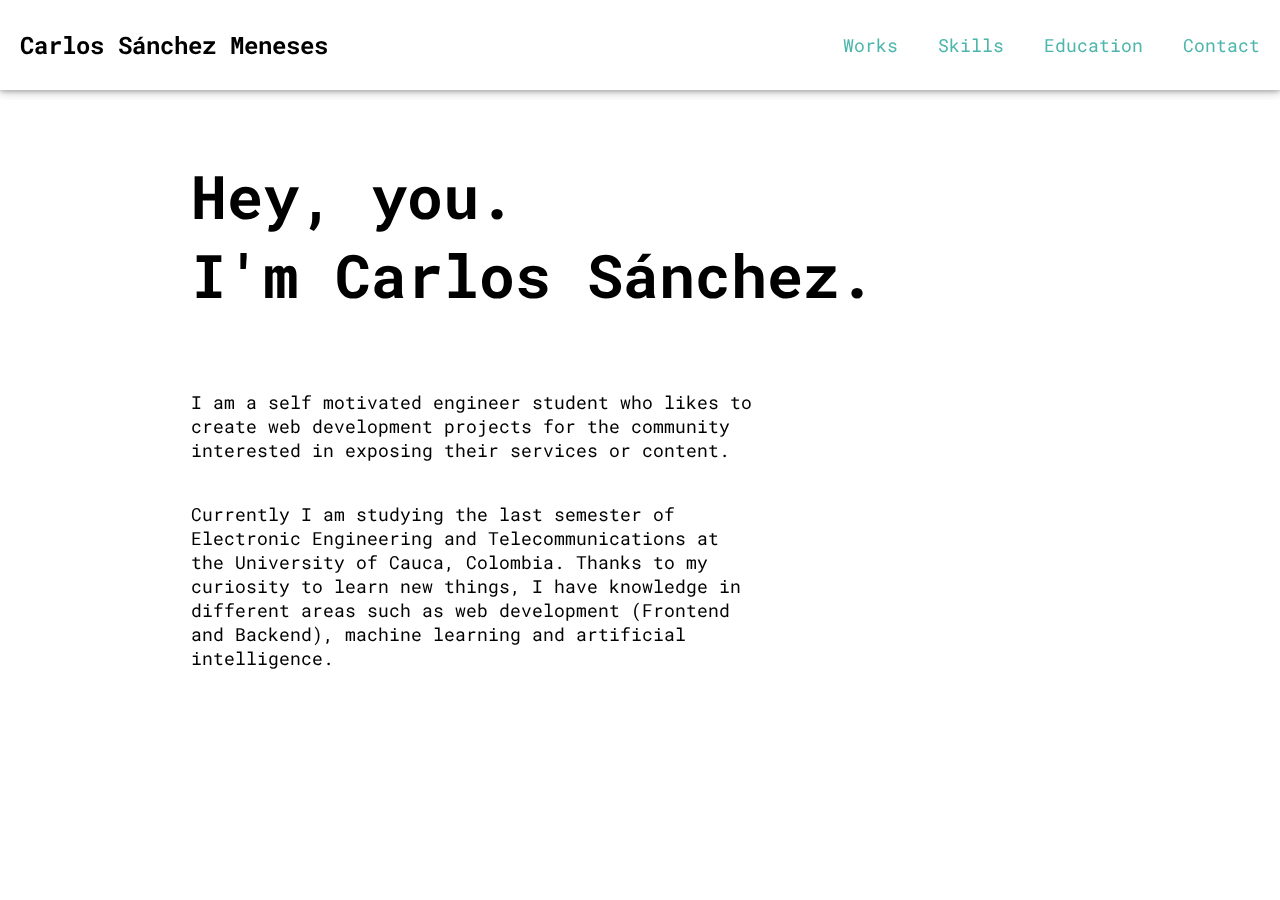
<file: index.html>
<html lang="en">

<head>
    <meta charset="UTF-8">
    <meta http-equiv="X-UA-Compatible" content="IE=edge">
    <meta name="viewport" content="width=device-width, initial-scale=1.0">
    <link rel="stylesheet" href="css/styles.css">
    <title>Carlos Sánchez</title>
</head>

<body>
    <header>
        <nav>
            <h3>
                <a href="#slide1"> Carlos Sánchez Meneses </a>
            </h3>

            <ul class="menu">

                <li>
                    <a href="#slide2">Works</a>
                </li>
                <li>
                    <a href="#slide3">Skills</a>
                </li>
                <li>
                    <a href="#slide4">Education</a>
                </li>
                <li>
                    <a href="#slide5">Contact</a>
                </li>
            </ul>

        </nav>
    </header>

    <main>
        <div class="container">

            <div class="slider">

                <article id="slide1">
                    <div class="page-index">
                        <div class="content-title">

                            <h1>
                                <p> Hey, you.</p>
                                <p>I'm Carlos Sánchez.</p>
                            </h1>
                        </div>
                        <div class="content-slide">
                            <p>

                                I am a self motivated engineer student who likes to create web development projects for
                                the community
                                interested in exposing their services or content.
                            </p>
                            <p>
                                Currently I am studying the last semester of Electronic Engineering and
                                Telecommunications at
                                the University
                                of Cauca, Colombia. Thanks to my curiosity to learn new things, I have knowledge in
                                different
                                areas such as
                                web development (Frontend and Backend), machine learning and artificial intelligence.
                            </p>
                        </div>
                    </div>
                </article>

                <article id="slide2">
                    <div class="works-container">
                        <div class="card">
                            <div class="img-card">
                                <img src="assets/images/img-webshop.png" alt="imagen de web shop">
                            </div>
                            <div class="card-content">
                                <span class="title-card"> Web Store</span>
                                <p>This is a template of a web page to sell clothing products ...</p>
                                <p><a href="webshop.html">More</a></p>
                            </div>

                        </div>

                        <div class="card">
                            <div class="img-card">
                                <img src="assets/images/img-blog.png" alt="imagen de blog creado con css">
                            </div>
                            <div class="card-content">
                                <span class="title-card"> Personal Blog</span>
                                <p>This is a template created with pure css, this has a personal tech blog style ...</p>
                                <p><a href="blogCss.html">More</a></p>
                            </div>

                        </div>

                        <div class="card">
                            <div class="img-card">
                                <img src="assets/images/img-blogMaterial.png" alt="imagen de blog creado con Materialize">
                            </div>
                            <div class="card-content">
                                <span class="title-card"> Personal Blog with Materialize</span>
                                <p>This is a template create with Materialize, this has a news blog style ...</p>
                                <p><a href="blogMaterialize.html">More</a></p>
                            </div>

                        </div>
                    </div>
                </article>

                <article id="slide3">
                    <div class="page-skills">
                        <div class="content-skill">
                            <div class="img-svg">
                                <svg id="Layer_5" enable-background="new 0 0 64 64" height="512" viewBox="0 0 64 64"
                                    width="512" xmlns="http://www.w3.org/2000/svg">
                                    <path
                                        d="m63 32.243c0-2.891-2.352-5.243-5.242-5.243-.993 0-1.936.286-2.758.798v-23.798c0-1.654-1.346-3-3-3h-44c-1.654 0-3 1.346-3 3v9h-1c-1.654 0-3 1.346-3 3v16c0 1.654 1.346 3 3 3h1v25c0 1.654 1.346 3 3 3h44c1.654 0 3-1.346 3-3v-17.586l6.465-6.465c.99-.99 1.535-2.306 1.535-3.706zm-55-29.243h44c.552 0 1 .449 1 1v5h-46v-5c0-.551.448-1 1-1zm-5 29v-16c0-.551.448-1 1-1h22c.552 0 1 .449 1 1v16c0 .551-.448 1-1 1h-22c-.552 0-1-.449-1-1zm50 28c0 .552-.448 1-1 1h-44c-.552 0-1-.448-1-1v-25h19c1.654 0 3-1.346 3-3v-16c0-1.654-1.346-3-3-3h-19v-2h46v18.586l-2 2v-6.586h-18v10h14.586l-15.528 15.528-1.236 8.65 8.65-1.236 13.528-13.528zm-19.293-6.879 3.172 3.172-3.7.528zm5.293 2.465-1.586-1.586 16.586-16.586 1.586 1.586zm-3-3-1.586-1.586 16.586-16.586 1.586 1.586zm13-19.586h-14v-6h14zm11.051 1.535-3.051 3.051-4.586-4.586 3.051-3.05h.001c.611-.613 1.425-.95 2.292-.95 1.788 0 3.242 1.455 3.242 3.243 0 .854-.346 1.689-.949 2.292z" />
                                    <path d="m12 5h2v2h-2z" />
                                    <path d="m8 5h2v2h-2z" />
                                    <path d="m16 5h2v2h-2z" />
                                    <path d="m8.675 23h12.649v1.999h-12.649z"
                                        transform="matrix(.317 -.949 .949 .317 -12.514 30.632)" />
                                    <path
                                        d="m19.293 20.707 3.293 3.293-3.293 3.293 1.414 1.414 4.707-4.707-4.707-4.707z" />
                                    <path
                                        d="m9.293 19.293-4.707 4.707 4.707 4.707 1.414-1.414-3.293-3.293 3.293-3.293z" />
                                    <path d="m51 13h-18v10h18zm-2 8h-14v-6h14z" />
                                    <path d="m9 57h16v2h-16z" />
                                    <path d="m9 53h20v2h-20z" />
                                    <path d="m11 51h2v-2h2v-2h-2v-10h-2v10h-2v2h2z" />
                                    <path d="m19 51h2v-10h2v-2h-2v-2h-2v2h-2v2h2z" />
                                    <path d="m31 45v-2h-2v-6h-2v6h-2v2h2v6h2v-6z" />
                                    <path d="m27 57h2v2h-2z" />
                                    <path d="m49 49h2v2h-2z" />
                                    <path d="m49 57h2v2h-2z" />
                                    <path d="m49 53h2v2h-2z" />
                                </svg>
                            </div>
                            <div class="text-skill">
                                <h3>Frontend Development</h3>
                                <h4>Languages</h4>
                                <p>HTML</p>
                                <p>CSS</p>
                                <p>Sass</p>
                                <p>JavaScript</p>
                                <h4>Frameworks</h4>
                                <p>Materialize</p>
                                <p>Bootstrap 4</p>
                                <p>Angular</p>
                                <p>Laravel</p>
                                <p>Django</p>

                            </div>

                        </div>
                        <div class="content-skill">
                            <div class="img-svg">
                                <svg id="Layer_1" enable-background="new 0 0 512 512" height="512" viewBox="0 0 512 512"
                                    width="512" xmlns="http://www.w3.org/2000/svg">
                                    <g>
                                        <g>
                                            <path
                                                d="m474.5 47h-26.261c-4.143 0-7.5 3.357-7.5 7.5s3.357 7.5 7.5 7.5h26.261c12.406 0 22.5 10.094 22.5 22.5v34.5h-482v-34.5c0-12.406 10.093-22.5 22.5-22.5h378c4.143 0 7.5-3.357 7.5-7.5s-3.357-7.5-7.5-7.5h-378c-20.678 0-37.5 16.822-37.5 37.5v106.62c0 4.143 3.358 7.5 7.5 7.5s7.5-3.357 7.5-7.5v-57.12h482v244.5c0 9.777-6.271 18.114-15 21.21v-15.846c0-4.143-3.357-7.5-7.5-7.5s-7.5 3.357-7.5 7.5v17.136h-171v-203.5c0-3.584 2.916-6.5 6.5-6.5h158c3.584 0 6.5 2.916 6.5 6.5v153.992c0 4.143 3.357 7.5 7.5 7.5s7.5-3.357 7.5-7.5v-153.992c0-11.855-9.645-21.5-21.5-21.5h-158c-11.855 0-21.5 9.645-21.5 21.5v203.5h-243.5c-12.407 0-22.5-10.094-22.5-22.5v-154.636c0-4.143-3.358-7.5-7.5-7.5s-7.5 3.357-7.5 7.5v154.636c0 20.678 16.822 37.5 37.5 37.5h243.5v27.5c0 11.855 9.645 21.5 21.5 21.5h158c11.855 0 21.5-9.645 21.5-21.5v-28.255c17.096-3.484 30-18.635 30-36.745v-294c0-20.678-16.822-37.5-37.5-37.5zm-7.5 396.5c0 3.584-2.916 6.5-6.5 6.5h-158c-3.584 0-6.5-2.916-6.5-6.5v-27.5h171z" />
                                            <path
                                                d="m33.006 90.871c0 12.406 10.093 22.5 22.5 22.5s22.5-10.094 22.5-22.5-10.093-22.5-22.5-22.5-22.5 10.094-22.5 22.5zm30 0c0 4.136-3.364 7.5-7.5 7.5s-7.5-3.364-7.5-7.5 3.364-7.5 7.5-7.5 7.5 3.364 7.5 7.5z" />
                                            <path
                                                d="m91.166 90.871c0 12.406 10.093 22.5 22.5 22.5s22.5-10.094 22.5-22.5-10.093-22.5-22.5-22.5-22.5 10.094-22.5 22.5zm30 0c0 4.136-3.364 7.5-7.5 7.5s-7.5-3.364-7.5-7.5 3.364-7.5 7.5-7.5 7.5 3.364 7.5 7.5z" />
                                            <path
                                                d="m149.325 90.871c0 12.406 10.093 22.5 22.5 22.5s22.5-10.094 22.5-22.5-10.093-22.5-22.5-22.5-22.5 10.094-22.5 22.5zm30 0c0 4.136-3.364 7.5-7.5 7.5s-7.5-3.364-7.5-7.5 3.364-7.5 7.5-7.5 7.5 3.364 7.5 7.5z" />
                                            <path
                                                d="m399.5 199h-36c-4.143 0-7.5 3.357-7.5 7.5s3.357 7.5 7.5 7.5h36c4.143 0 7.5-3.357 7.5-7.5s-3.357-7.5-7.5-7.5z" />
                                            <path
                                                d="m351.783 276.038c-2.93-2.928-7.678-2.928-10.607 0l-28.473 28.473c-2.929 2.93-2.929 7.678 0 10.606l28.096 28.097c1.465 1.465 3.384 2.197 5.304 2.197 1.919 0 3.839-.732 5.303-2.196 2.93-2.929 2.93-7.678.001-10.606l-22.793-22.794 23.17-23.169c2.928-2.93 2.928-7.678-.001-10.608z" />
                                            <path
                                                d="m411.595 343.215c1.464 1.464 3.384 2.196 5.303 2.196s3.839-.732 5.304-2.197l28.096-28.097c2.929-2.929 2.929-7.677 0-10.606l-28.473-28.473c-2.93-2.928-7.678-2.928-10.607 0-2.929 2.93-2.929 7.678 0 10.607l23.17 23.169-22.793 22.794c-2.93 2.929-2.93 7.678 0 10.607z" />
                                            <path
                                                d="m401.01 258.267c-3.872-1.471-8.202.477-9.673 4.351l-33.668 88.696c-1.47 3.872.478 8.203 4.351 9.673.876.333 1.775.49 2.66.49 3.025 0 5.875-1.844 7.013-4.841l33.668-88.696c1.469-3.873-.478-8.204-4.351-9.673z" />
                                            <path
                                                d="m102.742 209.439c4.142 0 7.5-3.357 7.5-7.5v-40.015c0-4.143-3.358-7.5-7.5-7.5h-8.553c-4.142 0-7.5 3.357-7.5 7.5s3.358 7.5 7.5 7.5h1.053v32.515c0 4.143 3.358 7.5 7.5 7.5z" />
                                            <path
                                                d="m58.59 291.444c4.142 0 7.5-3.357 7.5-7.5v-40.014c0-4.143-3.358-7.5-7.5-7.5h-8.553c-4.142 0-7.5 3.357-7.5 7.5s3.358 7.5 7.5 7.5h1.053v32.515c0 4.142 3.358 7.499 7.5 7.499z" />
                                            <path
                                                d="m73.385 191.185v-18.506c0-10.516-8.555-19.07-19.071-19.07s-19.071 8.555-19.071 19.07v18.506c0 10.516 8.555 19.071 19.071 19.071s19.071-8.556 19.071-19.071zm-15 0c0 2.245-1.826 4.071-4.071 4.071s-4.071-1.826-4.071-4.071v-18.506c0-2.244 1.826-4.07 4.071-4.07s4.071 1.826 4.071 4.07z" />
                                            <path
                                                d="m83.671 273.189c0 10.516 8.555 19.071 19.071 19.071s19.071-8.556 19.071-19.071v-18.505c0-10.516-8.555-19.071-19.071-19.071s-19.071 8.556-19.071 19.071zm15-18.504c0-2.245 1.826-4.071 4.071-4.071s4.071 1.826 4.071 4.071v18.505c0 2.245-1.826 4.071-4.071 4.071s-4.071-1.826-4.071-4.071z" />
                                            <path
                                                d="m150.872 291.444c4.142 0 7.5-3.357 7.5-7.5v-40.014c0-4.143-3.358-7.5-7.5-7.5h-8.553c-4.142 0-7.5 3.357-7.5 7.5s3.358 7.5 7.5 7.5h1.053v32.515c0 4.142 3.358 7.499 7.5 7.499z" />
                                            <path
                                                d="m243.154 291.444c4.142 0 7.5-3.357 7.5-7.5v-40.014c0-4.143-3.358-7.5-7.5-7.5h-8.553c-4.142 0-7.5 3.357-7.5 7.5s3.358 7.5 7.5 7.5h1.053v32.515c0 4.142 3.358 7.499 7.5 7.499z" />
                                            <path
                                                d="m175.953 273.189c0 10.516 8.555 19.071 19.071 19.071s19.071-8.556 19.071-19.071v-18.505c0-10.516-8.555-19.071-19.071-19.071s-19.071 8.556-19.071 19.071zm15-18.504c0-2.245 1.826-4.071 4.071-4.071s4.071 1.826 4.071 4.071v18.505c0 2.245-1.826 4.071-4.071 4.071s-4.071-1.826-4.071-4.071z" />
                                            <path
                                                d="m195.024 209.439c4.142 0 7.5-3.357 7.5-7.5v-40.015c0-4.143-3.358-7.5-7.5-7.5h-8.553c-4.142 0-7.5 3.357-7.5 7.5s3.358 7.5 7.5 7.5h1.053v32.515c0 4.143 3.358 7.5 7.5 7.5z" />
                                            <path
                                                d="m165.667 191.185v-18.506c0-10.516-8.555-19.07-19.071-19.07s-19.071 8.555-19.071 19.07v18.506c0 10.516 8.555 19.071 19.071 19.071s19.071-8.556 19.071-19.071zm-15 0c0 2.245-1.826 4.071-4.071 4.071s-4.071-1.826-4.071-4.071v-18.506c0-2.244 1.826-4.07 4.071-4.07s4.071 1.826 4.071 4.07z" />
                                            <path
                                                d="m257.948 191.185v-18.506c0-10.516-8.555-19.07-19.071-19.07s-19.071 8.555-19.071 19.07v18.506c0 10.516 8.555 19.071 19.071 19.071s19.071-8.556 19.071-19.071zm-14.999 0c0 2.245-1.826 4.071-4.071 4.071s-4.071-1.826-4.071-4.071v-18.506c0-2.244 1.826-4.07 4.071-4.07s4.071 1.826 4.071 4.07z" />
                                            <path
                                                d="m102.742 373.856c4.142 0 7.5-3.357 7.5-7.5v-40.015c0-4.143-3.358-7.5-7.5-7.5h-8.553c-4.142 0-7.5 3.357-7.5 7.5s3.358 7.5 7.5 7.5h1.053v32.515c0 4.143 3.358 7.5 7.5 7.5z" />
                                            <path
                                                d="m35.242 355.602c0 10.516 8.555 19.071 19.071 19.071s19.071-8.556 19.071-19.071v-18.505c0-10.516-8.555-19.071-19.071-19.071s-19.071 8.556-19.071 19.071zm15-18.505c0-2.245 1.826-4.071 4.071-4.071s4.071 1.826 4.071 4.071v18.505c0 2.245-1.826 4.071-4.071 4.071s-4.071-1.826-4.071-4.071z" />
                                            <path
                                                d="m195.024 373.856c4.142 0 7.5-3.357 7.5-7.5v-40.015c0-4.143-3.358-7.5-7.5-7.5h-8.553c-4.142 0-7.5 3.357-7.5 7.5s3.358 7.5 7.5 7.5h1.053v32.515c0 4.143 3.358 7.5 7.5 7.5z" />
                                            <path
                                                d="m127.524 355.602c0 10.516 8.555 19.071 19.071 19.071s19.071-8.556 19.071-19.071v-18.505c0-10.516-8.555-19.071-19.071-19.071s-19.071 8.556-19.071 19.071zm15-18.505c0-2.245 1.826-4.071 4.071-4.071s4.071 1.826 4.071 4.071v18.505c0 2.245-1.826 4.071-4.071 4.071s-4.071-1.826-4.071-4.071z" />
                                            <path
                                                d="m219.806 355.602c0 10.516 8.555 19.071 19.071 19.071s19.071-8.556 19.071-19.071v-18.505c0-10.516-8.555-19.071-19.071-19.071s-19.071 8.556-19.071 19.071zm15-18.505c0-2.245 1.826-4.071 4.071-4.071s4.071 1.826 4.071 4.071v18.505c0 2.245-1.826 4.071-4.071 4.071s-4.071-1.826-4.071-4.071z" />
                                        </g>
                                    </g>
                                </svg>
                            </div>
                            <div class="text-skill">

                                <h3>Backend Development</h3>
                                <h4>Languages</h4>
                                <p>Python</p>
                                <p>PHP</p>
                                <p>JavaScript</p>
                                <h4>Frameworks</h4>
                                <p>Laravel</p>
                                <p>Django</p>
                                <p></p>
                                <h4>Databases</h4>
                                <p>MySQL</p>
                                <p>PostgreSQL</p>
                                <p>SQLite 3</p>

                            </div>
                        </div>
                        <div class="content-skill">
                            <div class="img-svg">
                                <svg id="Expand" enable-background="new 0 0 96 96" height="512" viewBox="0 0 96 96"
                                    width="512" xmlns="http://www.w3.org/2000/svg">
                                    <circle cx="49" cy="83" r="1" />
                                    <circle cx="45" cy="83" r="1" />
                                    <circle cx="41" cy="83" r="1" />
                                    <path
                                        d="m71.778 48.707c.391-.391.391-1.023 0-1.414s-1.023-.391-1.414 0c-3.51 3.51-9.219 3.51-12.729 0-.391-.391-1.023-.391-1.414 0s-.391 1.023 0 1.414c2.145 2.145 4.961 3.217 7.778 3.217s5.635-1.072 7.779-3.217z" />
                                    <path
                                        d="m94.732 34.71c-.363-1.198-.659-2.256-.904-3.234-4.355-17.351-19.908-29.472-37.82-29.476-.266 0-.527.113-.715.301s-.293.441-.293.707v11.887c-.598-.155-1.101-.455-1.456-.72-1.341-.996-2.994-1.377-4.659-1.072-2.359.433-4.27 2.29-4.753 4.623-.375 1.808.067 3.652 1.213 5.06s2.842 2.214 4.655 2.214c1.3 0 2.538-.415 3.582-1.202.447-.339.928-.573 1.418-.697v11.899c0 .553.447 1 1 1h37.775c.316 0 .614-.15.803-.404.19-.254.246-.583.154-.886zm-37.732-.71v-12c0-.553-.447-1-1-1h-.197c-1.202 0-2.387.416-3.427 1.201-.692.523-1.514.799-2.376.799-1.209 0-2.34-.538-3.104-1.478-.775-.952-1.061-2.156-.805-3.391.319-1.545 1.588-2.775 3.155-3.062 1.11-.202 2.214.049 3.104.711 1.074.798 2.269 1.22 3.456 1.22h.194c.553 0 1-.447 1-1v-11.986c16.573.441 30.837 11.81 34.889 27.948.161.643.343 1.316.549 2.038z" />
                                    <path
                                        d="m88.021 55.909c-3.551-4.972-6.339-10.758-8.288-17.199-.129-.422-.517-.71-.958-.71h-26.775c-.553 0-1 .447-1 1s.447 1 1 1h26.037c2.001 6.365 4.81 12.106 8.356 17.071l1.229 1.72c.465.65.504 1.498.103 2.21-.347.616-1.058.999-1.855.999h-6.87c-.553 0-1 .447-1 1v7h-7c-1.654 0-3-1.346-3-3v-1c0-.553-.447-1-1-1s-1 .447-1 1v1c0 2.757 2.243 5 5 5h7v7c0 1.654-1.346 3-3 3h-22c-.553 0-1 .447-1 1s.447 1 1 1h3v8h-34.002c-.096-8.163-3.256-16.222-8.923-22.732-6.157-7.078-9.373-16.155-9.054-25.559.66-19.346 16.702-35.151 35.979-35.688v10.878c-.49-.124-.971-.359-1.419-.698-1.043-.786-2.281-1.201-3.581-1.201-1.813 0-3.51.808-4.655 2.215s-1.588 3.252-1.213 5.06c.483 2.333 2.394 4.19 4.753 4.623 1.662.304 3.317-.075 4.659-1.072.355-.265.858-.564 1.456-.72v11.894c0 .553.447 1 1 1h3c.553 0 1-.447 1-1s-.447-1-1-1h-2v-12c0-.553-.447-1-1-1h-.193c-1.188 0-2.382.422-3.456 1.22-.891.663-1.993.916-3.104.711-1.567-.287-2.836-1.518-3.155-3.062-.256-1.234.029-2.438.805-3.391.763-.94 1.894-1.478 3.103-1.478.862 0 1.684.276 2.375.798 1.041.786 2.226 1.202 3.428 1.202h.197c.553 0 1-.447 1-1v-12.992c0-.266-.105-.52-.293-.707s-.442-.293-.707-.293c-20.786.006-38.271 16.888-38.977 37.633-.336 9.912 3.052 19.479 9.544 26.939 5.438 6.249 8.433 13.992 8.433 21.803v.617c0 .553.447 1 1 1h36c.553 0 1-.447 1-1v-9h17c2.757 0 5-2.243 5-5v-15h5.87c1.518 0 2.896-.772 3.597-2.017.787-1.397.703-3.065-.218-4.354z" />
                                    <path
                                        d="m45.164 52.131-2.522-.624c-.188-.825-.45-1.632-.785-2.412l1.667-1.981c.274-.325.312-.788.096-1.153-.548-.923-1.182-1.794-1.886-2.591-.281-.319-.733-.422-1.125-.265l-2.396.973c-.643-.564-1.33-1.065-2.053-1.498l.187-2.584c.031-.424-.21-.821-.6-.99-.962-.416-1.984-.746-3.041-.981-.418-.089-.843.088-1.067.448l-1.369 2.203c-.904-.091-1.63-.093-2.538 0l-1.371-2.203c-.224-.361-.648-.537-1.066-.448-1.06.236-2.083.566-3.04.982-.39.169-.631.565-.6.989l.186 2.584c-.723.433-1.409.934-2.053 1.498l-2.396-.973c-.391-.157-.845-.055-1.125.265-.704.797-1.338 1.668-1.886 2.591-.217.365-.179.828.096 1.153l1.667 1.981c-.335.78-.598 1.587-.785 2.412l-2.522.624c-.412.103-.716.454-.755.877-.056.573-.082 1.096-.082 1.599 0 .502.026 1.025.081 1.599.039.423.343.774.755.877l2.522.624c.188.825.45 1.632.785 2.412l-1.667 1.981c-.274.325-.312.788-.096 1.153.548.923 1.182 1.794 1.886 2.591.28.319.734.421 1.125.265l2.396-.973c.643.564 1.33 1.065 2.053 1.498l-.187 2.584c-.031.424.21.82.6.989.956.415 1.979.745 3.041.982.419.09.843-.087 1.067-.448l1.369-2.203c.912.094 1.628.094 2.538 0l1.371 2.203c.185.298.508.472.849.472.072 0 .145-.008.218-.023 1.06-.236 2.083-.566 3.04-.982.39-.169.631-.565.6-.989l-.186-2.584c.723-.433 1.409-.934 2.053-1.498l2.396.973c.392.156.844.055 1.125-.265.704-.795 1.338-1.667 1.886-2.591.217-.365.179-.828-.096-1.153l-1.667-1.981c.335-.78.599-1.587.785-2.412l2.522-.624c.412-.103.716-.454.755-.877.055-.574.081-1.098.081-1.6 0-.503-.026-1.026-.081-1.6-.039-.422-.343-.774-.755-.876zm-1.184 3.184-2.434.603c-.384.095-.676.407-.744.796-.191 1.081-.534 2.133-1.019 3.127-.173.354-.12.779.135 1.081l1.606 1.91c-.262.397-.541.782-.837 1.151l-2.31-.938c-.364-.147-.784-.068-1.069.206-.808.776-1.703 1.43-2.664 1.943-.348.187-.554.56-.525.954l.179 2.488c-.436.164-.885.309-1.345.433l-1.324-2.127c-.184-.296-.506-.472-.849-.472-.045 0-.091.003-.136.009-1.268.177-2.024.177-3.292 0-.398-.051-.777.128-.985.463l-1.322 2.127c-.46-.124-.91-.269-1.346-.433l.18-2.488c.028-.395-.178-.768-.525-.954-.961-.514-1.856-1.167-2.664-1.943-.286-.274-.707-.354-1.069-.206l-2.309.938c-.296-.369-.576-.754-.838-1.151l1.606-1.909c.255-.302.308-.727.135-1.081-.484-.993-.826-2.045-1.019-3.127-.068-.389-.36-.701-.744-.796l-2.434-.603c-.011-.246-.018-.48-.018-.709s.007-.464.02-.709l2.434-.603c.384-.095.676-.407.744-.796.192-1.082.534-2.134 1.019-3.127.173-.354.12-.779-.135-1.081l-1.606-1.909c.262-.397.542-.782.838-1.151l2.309.938c.362.146.783.067 1.069-.206.808-.776 1.703-1.43 2.664-1.943.348-.187.554-.56.525-.954l-.179-2.488c.436-.164.885-.309 1.345-.433l1.324 2.127c.208.335.597.516.984.463 1.259-.173 2.036-.173 3.292 0 .396.049.776-.129.985-.463l1.322-2.127c.459.124.908.269 1.346.433l-.18 2.488c-.028.395.178.768.525.954.961.514 1.856 1.167 2.664 1.943.285.273.705.352 1.069.206l2.309-.938c.296.369.576.754.838 1.151l-1.606 1.909c-.255.302-.308.727-.135 1.081.484.993.826 2.045 1.019 3.127.068.389.36.701.744.796l2.434.603c.013.245.02.48.02.709s-.008.463-.021.708z" />
                                    <path
                                        d="m29 45.607c-4.963 0-9 4.037-9 9 0 2.745 1.229 5.306 3.374 7.025.433.346 1.062.275 1.406-.154.346-.432.276-1.061-.154-1.406-1.669-1.338-2.626-3.33-2.626-5.465 0-1.343.387-2.594 1.045-3.66l4.955 4.129v7.531c0 .553.447 1 1 1 4.963 0 9-4.037 9-9s-4.037-9-9-9zm4.673 3.804-4.673 3.895-4.673-3.895c1.241-1.117 2.876-1.803 4.673-1.803s3.432.686 4.673 1.803zm-3.673 12.125v-6.46l4.955-4.129c.658 1.067 1.045 2.318 1.045 3.66 0 3.521-2.612 6.443-6 6.929z" />
                                    <path d="m15 38c0 .553.447 1 1 1s1-.447 1-1v-8c0-.553-.447-1-1-1s-1 .447-1 1z" />
                                    <path d="m20 36c0 .553.447 1 1 1s1-.447 1-1v-8c0-.553-.447-1-1-1s-1 .447-1 1z" />
                                    <path d="m25 34c0 .553.447 1 1 1s1-.447 1-1v-8c0-.553-.447-1-1-1s-1 .447-1 1z" />
                                    <path
                                        d="m48 61c0 .553.447 1 1 1h8c.553 0 1-.447 1-1s-.447-1-1-1h-8c-.553 0-1 .447-1 1z" />
                                    <path
                                        d="m45 66c0 .553.447 1 1 1h8c.553 0 1-.447 1-1s-.447-1-1-1h-8c-.553 0-1 .447-1 1z" />
                                    <path
                                        d="m52 71c0-.553-.447-1-1-1h-8c-.553 0-1 .447-1 1s.447 1 1 1h8c.553 0 1-.447 1-1z" />
                                    <circle cx="26" cy="22" r="1" />
                                    <circle cx="21" cy="24" r="1" />
                                    <circle cx="16" cy="26" r="1" />
                                    <circle cx="61" cy="61" r="1" />
                                    <circle cx="58" cy="66" r="1" />
                                    <circle cx="55" cy="71" r="1" />
                                    <path
                                        d="m68 10c-4.411 0-8 3.589-8 8 0 2.851 1.551 5.5 4 6.92v2.08c0 .553.447 1 1 1h6c.553 0 1-.447 1-1v-2.08c2.449-1.42 4-4.069 4-6.92 0-4.411-3.589-8-8-8zm2.57 13.414c-.348.166-.57.518-.57.903v1.683h-4v-1.683c0-.386-.222-.737-.57-.903-2.084-.99-3.43-3.116-3.43-5.414 0-3.309 2.691-6 6-6s6 2.691 6 6c0 2.298-1.346 4.424-3.43 5.414z" />
                                    <path
                                        d="m71 30h-6c-.553 0-1 .447-1 1s.447 1 1 1h6c.553 0 1-.447 1-1s-.447-1-1-1z" />
                                    <path
                                        d="m69.293 15.293-1.293 1.293-1.293-1.293c-.391-.391-1.023-.391-1.414 0s-.391 1.023 0 1.414l1.707 1.707v3.586c0 .553.447 1 1 1s1-.447 1-1v-3.586l1.707-1.707c.391-.391.391-1.023 0-1.414s-1.023-.391-1.414 0z" />
                                    <circle cx="48" cy="39" r="1" />
                                </svg>
                            </div>
                            <div class="text-skill">
                                <h3>Machine Learning and Others</h3>
                                <h4>Languages</h4>
                                <p>Python</p>
                                <p>MATLAB</p>
                                <p>GNU Octave</p>
                            </div>

                </article>

                <article id="slide4">
                    <div id="education" class="page-education">

                        <div class="container-education">
                            <div class="container-img">
                                <div class="img-box">
                                   <img src="assets/images/library.png" alt="">
                                </div>
                            </div>

                            <div class="text-box text-left">
                                <h3>Academy</h3>
                                <p>University of Cauca, Colombia </p>
                                <p>Electronic Engineering and Telecommunications</p>
                                <p>2016 - Now</p>
                            </div>
                        </div>

                        <div class="container-education">

                            <div class="text-box">
                                <h3>Courses Online</h3>
                                <p> <strong>MIT</strong> - <a
                                        href="https://courses.edx.org/certificates/8df3ffb69f1b401489fb0613b26d2b9f">
                                        Machine Learning with Python - From Linear Models to Deep Learning</a>
                                </p>
                                <p> <strong>Harvard</strong> - <a
                                        href="https://courses.edx.org/certificates/b3cff4fa6a514ea5b6e609b526ad66eb">
                                        Web Development with Python and JavaScript</a>
                                </p>
                                <p> <strong>Harvard</strong> - <a href="">
                                        Introduction to Artificial Intelligence whit Python </a>
                                </p>
                                <p>
                                    <small>(Click on course name to see certificate)</small>
                                </p>
                            </div>
                            <div class="container-img">
                                <div class="img-box">
                                    <img src="assets/images/laptop.png" alt="">
                                </div>
                            </div>

                        </div>
                    </div>
                </article>

                <article id="slide5">

                    <div class="page-contact">

                        <div class="content-contact">
                            <h3>Do you want to say hello?</h3>
                            <p>You can write me to email - <a
                                    href="mailto:carlossde58@gmail.com">carlossde58@gmail.com</a> or
                                <a href="mailto:scarlos@unicauca.edu.co">scarlos@unicauca.edu.co</a>
                            </p>
                        </div>
                        <div class="content-contact">
                            <h6>Designed and developed by Carlos Sánchez</ph6 </div>

                        </div>

                    </div>

                </article>

                

            </div>

        </div>
    </main>
</body>

</html>
</file>
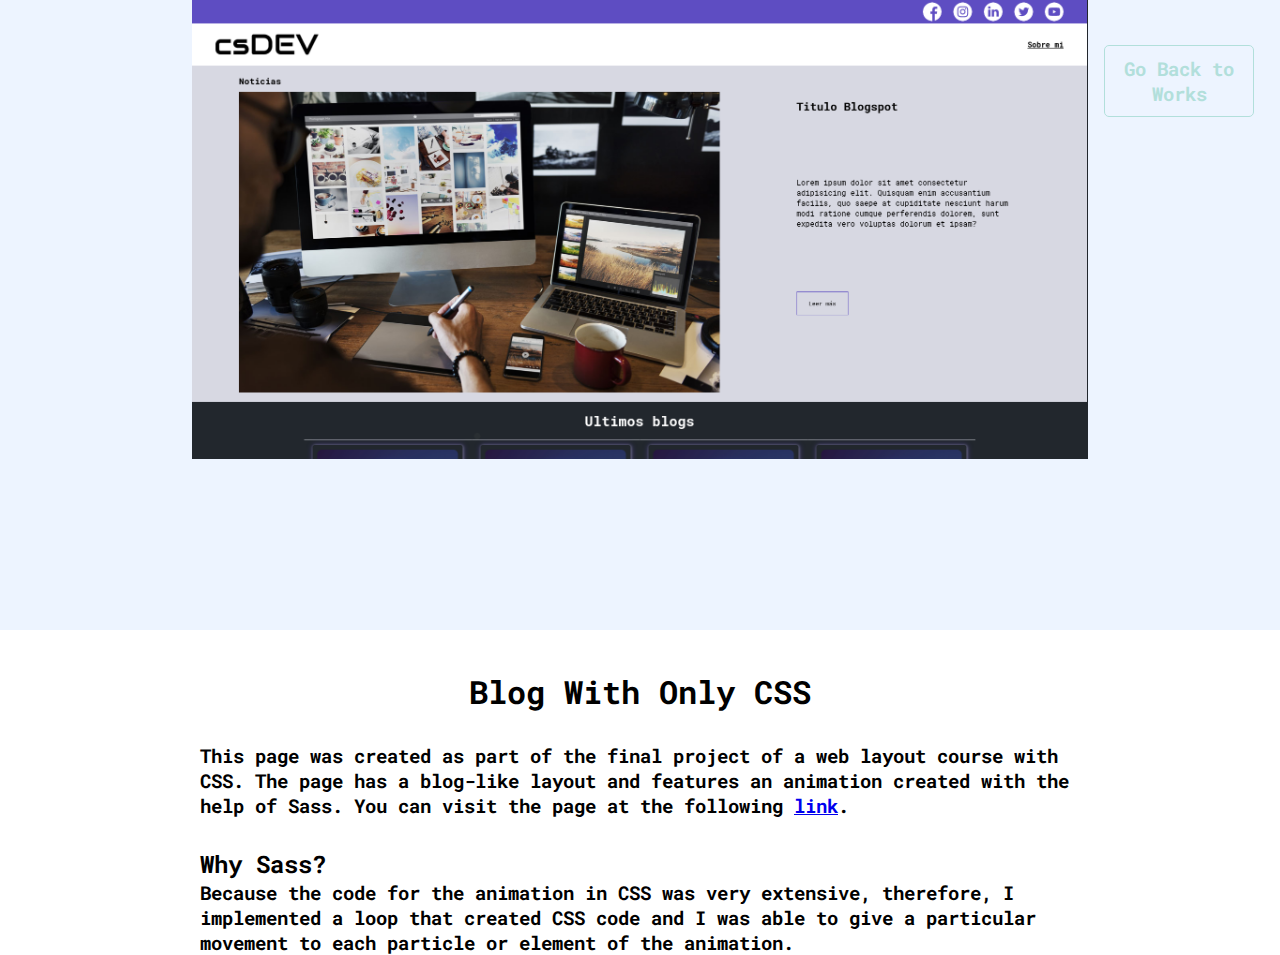
<file: blogCss.html>
<html lang="en">

<head>
    <meta charset="UTF-8">
    <meta http-equiv="X-UA-Compatible" content="IE=edge">
    <meta name="viewport" content="width=device-width, initial-scale=1.0">
    <link rel="stylesheet" href="css/styles.css">
    <title>Personal Blog CSS</title>
</head>

<body class="no-fixed">
    <header class="bg-blog">

        <div class="slider-show-project">
            <ul class="ul-blogcss">
                <li><img src="assets/images/slider-blogCss/img1.png" alt=""></li>
                <li><img src="assets/images/slider-blogCss/img2.png" alt=""></li>
                <li><img src="assets/images/slider-blogCss/img3.png" alt=""></li>
                <li><img src="assets/images/slider-blogCss/img4.png" alt=""></li>
                <li><img src="assets/images/slider-blogCss/img5.png" alt=""></li>
            </ul>
        </div>

    </header>
    <main>
        <div class="des-project">
            <section>
                <p>
                <h1>
                    Blog With Only CSS
                </h1>
                </p>
                <p>
                <h3>
                    This page was created as part of the final project of a web layout course with CSS. The page has a
                    blog-like layout and features an animation created with the help of Sass. You can visit the page at
                    the following <a href="https://scarlos723.github.io/blogCSS/index.html">link</a>.

                </h3>
                </p>
                <p><h2>Why Sass?</h2>
                    <h3>
                    Because the code for the animation in CSS was very extensive, therefore, I implemented a loop that
                    created CSS code and I was able to give a particular movement to each particle or element of the
                    animation.
                    </h3> 
                </p>
            </section>

        </div>
    </main>
    <a href="/portafolio/#slide2" class="bt-float">
        <h3> Go Back to Works</h3>
    </a>
</body>

</html>
</file>
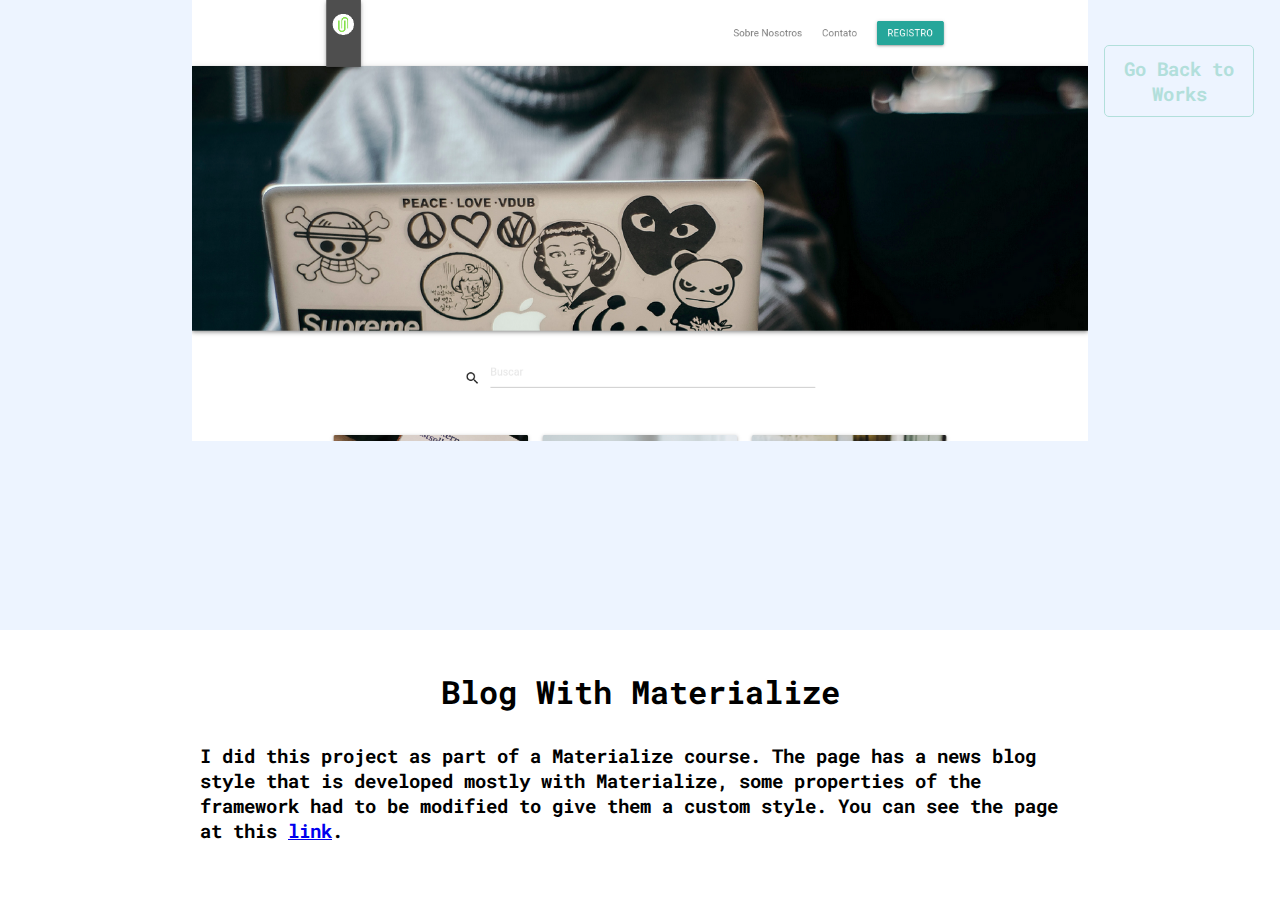
<file: blogMaterialize.html>
<html lang="en">

<head>
    <meta charset="UTF-8">
    <meta http-equiv="X-UA-Compatible" content="IE=edge">
    <meta name="viewport" content="width=device-width, initial-scale=1.0">
    <link rel="stylesheet" href="css/styles.css">
    <title> Blog Materialize</title>
</head>

<body class="no-fixed">
    <header class="bg-blog">

        <div class="slider-show-project">
            <ul class="ul-blogmaterial">
                <li><img src="assets/images/slider-blogMaterial/img1.png" alt=""></li>
                <li><img src="assets/images/slider-blogMaterial/img2.png" alt=""></li>
                <li><img src="assets/images/slider-blogMaterial/img3.png" alt=""></li>
                <li><img src="assets/images/slider-blogMaterial/img4.png" alt=""></li>
            </ul>
        </div>

    </header>
    <main>
        <div class="des-project">
            <section>
                <p>
                <h1>
                    Blog With Materialize
                </h1>
                </p>
                <p>
                <h3>
                    I did this project as part of a Materialize course. The page has a news blog style that is developed
                    mostly with Materialize, some properties of the framework had to be modified to give them a custom
                    style. You can see the page at this <a href="https://scarlos723.github.io/blogMaterialize/index.html">link</a>.

                </h3>
                </p>

            </section>

        </div>
    </main>
    <a href="/portafolio/#slide2" class="bt-float">
        <h3> Go Back to Works</h3>
    </a>
</body>

</html>
</file>
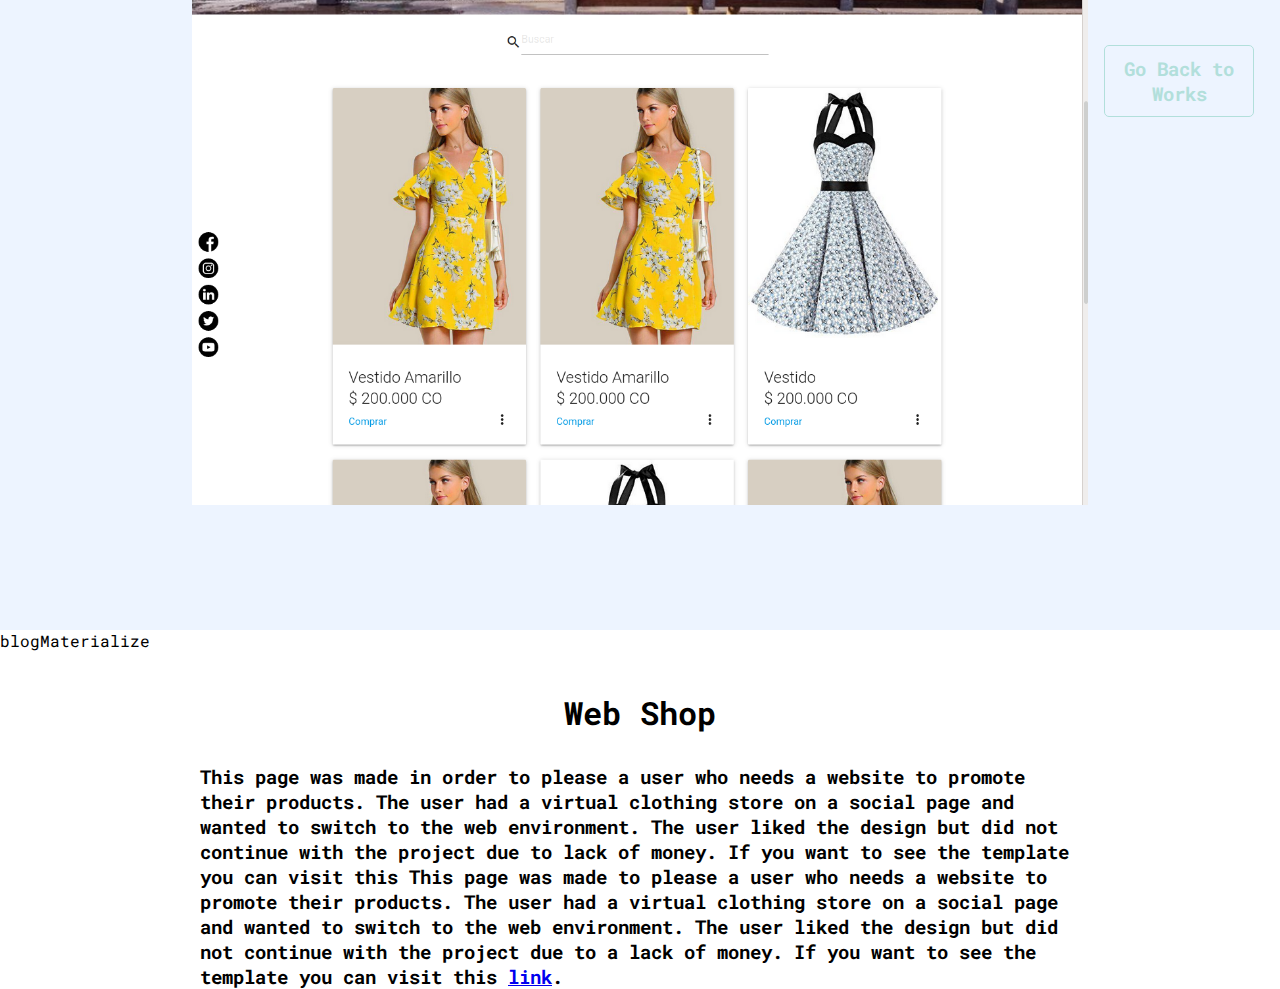
<file: webshop.html>
<html lang="en">

<head>
    <meta charset="UTF-8">
    <meta http-equiv="X-UA-Compatible" content="IE=edge">
    <meta name="viewport" content="width=device-width, initial-scale=1.0">
    <link rel="stylesheet" href="css/styles.css">
    <title> Blog Materialize</title>
</head>

<body class="no-fixed">
    <header class="bg-blog">

        <div class="slider-show-project">
            <ul class="ul-blogcss">
                <li><img src="assets/images/slider-webshop/img1.png" alt=""></li>
                <li><img src="assets/images/slider-webshop/img2.png" alt=""></li>
                <li><img src="assets/images/slider-webshop/img3.png" alt=""></li>
                <li><img src="assets/images/slider-webshop/img4.png" alt=""></li>
                <li><img src="assets/images/slider-webshop/img5.png" alt=""></li>
            </ul>
        </div>

    </header>blogMaterialize
    <main>
        <div class="des-project">
            <section>
                <p>
                <h1>
                    Web Shop
                </h1>
                </p>
                <p>
                <h3>
                    This page was made in order to please a user who needs a website to promote their products. The user had a virtual clothing store on a social page and wanted to switch to the web environment. The user liked the design but did not continue with the project due to lack of money. If you want to see the template you can visit this This page was made to please a user who needs a website to promote their products. The user had a virtual clothing store on a social page and wanted to switch to the web environment. The user liked the design but did not continue with the project due to a lack of money. If you want to see the template you can visit this <a href="https://scarlos723.github.io/blogMaterialize/index.html">link</a>.

                </h3>
                </p>

            </section>

        </div>
    </main>
    <a href="/portafolio/#slide2" class="bt-float">
        <h3> Go Back to Works</h3>
    </a>
</body>

</html>
</file>
<file: css/styles.css>
@import url("https://fonts.googleapis.com/css2?family=Roboto+Mono:wght@400;500;700&family=Roboto+Slab:wght@400;700&family=Roboto:wght@400;500;900&display=swap");
* {
  margin: 0;
  padding: 0;
  box-sizing: border-box;
  font-family: 'Roboto Mono',monospace; }

.card {
  display: flex;
  flex-flow: column nowrap;
  margin: 5px 5px 5px 5px;
  width: 30%;
  box-shadow: 0 2px 2px 0 rgba(0, 0, 0, 0.12), 0 3px 1px -2px rgba(0, 0, 0, 0.11), 0 1px 5px 0 rgba(0, 0, 0, 0.18); }
  .card .img-card {
    display: flex;
    height: 250px;
    width: 100%; }
    .card .img-card img {
      height: 100%;
      width: 100%;
      object-fit: cover; }
  .card .title-card {
    font-size: 24px; }
  .card p {
    padding-top: 10px;
    font-size: 18px; }
  .card .card-content {
    display: flex;
    flex-flow: column nowrap;
    justify-content: space-between;
    height: 250px;
    padding: 30px 30px; }
  .card a {
    text-decoration: none;
    margin-left: 10px;
    color: #4db6ac; }

@media only screen and (max-width: 1024px) {
  .card {
    max-width: 300px; }
    .card .title-card {
      font-size: 18px; }
    .card p {
      padding-top: 10px;
      font-size: 14px; } }
@media only screen and (max-width: 770px) {
  .card {
    width: 500px; }
    .card .title-card {
      font-size: 18px; }
    .card p {
      padding-top: 10px;
      font-size: 14px; } }
body {
  position: fixed;
  top: 0;
  bottom: 0;
  left: 0;
  right: 0; }

ul, li {
  padding: 0;
  margin: 0;
  list-style: none; }

nav {
  display: grid;
  height: 90px;
  grid-template-columns: 1fr 1fr;
  align-content: center;
  margin-bottom: 10px;
  box-shadow: 0 2px 4px 0 rgba(0, 0, 0, 0.2), 0 3px 10px 0 rgba(0, 0, 0, 0.19); }
  nav h3 {
    padding: 0 20px;
    font-size: 24px; }
    nav h3 a {
      text-decoration: none;
      color: black;
      text-shadow: 1px 1px 2px white;
      transition: text-shadow .5s; }
    nav h3 a:hover {
      text-shadow: 2px 2px 4px #4db6ac; }
  nav ul {
    width: 100%;
    display: flex;
    flex-flow: row nowrap;
    justify-content: flex-end; }
  nav li {
    display: flex;
    padding: 0 20px;
    background-color: white;
    transition: background-color 1s;
    align-items: center;
    text-align: center; }
    nav li a {
      font-size: 18px;
      text-decoration: none;
      color: #4db6ac;
      font-size: 18px; }
  nav li:hover {
    background-color: #b2dfdb; }

.container {
  display: flex;
  margin: auto;
  justify-content: center;
  z-index: 0;
  background-color: white;
  width: 100%;
  height: 100%;
  padding: 0 30px; }

.slider {
  position: relative;
  width: 90%;
  height: 90%; }
  .slider #slide1 {
    position: absolute;
    left: 100%;
    top: 0px;
    opacity: 0;
    width: 100%;
    height: 100%;
    transition: opacity 1s, left 1s; }
  .slider #slide1 {
    opacity: 1;
    left: 0;
    transition: opacity 1s, left 1s; }
  .slider #slide1:target {
    left: 0;
    opacity: 1; }
  .slider #slide2 {
    position: absolute;
    left: 100%;
    top: 0px;
    opacity: 0;
    width: 100%;
    height: 100%;
    transition: opacity 1s, left 1s; }
  .slider #slide2:target {
    left: 0;
    opacity: 1; }
  .slider #slide3 {
    position: absolute;
    left: 100%;
    top: 0px;
    opacity: 0;
    width: 100%;
    height: 100%;
    transition: opacity 1s, left 1s; }
  .slider #slide3:target {
    left: 0;
    opacity: 1; }
  .slider #slide4 {
    position: absolute;
    left: 100%;
    top: 0px;
    opacity: 0;
    width: 100%;
    height: 100%;
    transition: opacity 1s, left 1s; }
  .slider #slide4:target {
    left: 0;
    opacity: 1; }
  .slider #slide5 {
    position: absolute;
    left: 100%;
    top: 0px;
    opacity: 0;
    width: 100%;
    height: 100%;
    transition: opacity 1s, left 1s; }
  .slider #slide5:target {
    left: 0;
    opacity: 1; }

@media only screen and (max-width: 780px) {
  .container {
    background-color: chocolate; } }
.bg-blog {
  display: grid;
  height: 70%;
  width: 100%;
  background-color: #edf4ff; }

.no-fixed {
  position: relative; }

.slider-show-project {
  width: 70%;
  height: 100%;
  margin: auto;
  overflow: hidden; }
  .slider-show-project .ul-blogcss {
    padding: 0;
    display: flex;
    width: 500%;
    animation: cambioCss 20s infinite alternate linear;
    animation-timing-function: ease-in; }
  .slider-show-project .ul-blogmaterial {
    padding: 0;
    display: flex;
    width: 400%;
    animation: cambioMaterial 20s infinite alternate linear;
    animation-timing-function: ease-in; }
  .slider-show-project li {
    list-style: none; }
  .slider-show-project img {
    width: 100%;
    object-fit: cover; }

@keyframes cambioCss {
  0% {
    margin-left: -0%; }
  15% {
    margin-left: -0%; }
  20% {
    margin-left: -100%; }
  35% {
    margin-left: -100%; }
  40% {
    margin-left: -200%; }
  55% {
    margin-left: -200%; }
  60% {
    margin-left: -300%; }
  75% {
    margin-left: -300%; }
  80% {
    margin-left: -400%; }
  100% {
    margin-left: -400%; } }
@keyframes cambioMaterial {
  0% {
    margin-left: -0%; }
  15% {
    margin-left: -0%; }
  25% {
    margin-left: -100%; }
  35% {
    margin-left: -100%; }
  50% {
    margin-left: -200%; }
  55% {
    margin-left: -200%; }
  75% {
    margin-left: -300%; }
  100% {
    margin-left: -300%; } }
.des-project {
  margin: 10px 200px 40px 200px;
  display: grid; }
  .des-project section {
    width: 100%;
    height: 200px; }
  .des-project p {
    margin-bottom: 30px; }
  .des-project h1 {
    text-align: center; }

.bt-float {
  width: 150px;
  text-align: center;
  display: flex;
  padding: 10px;
  text-decoration: none;
  top: 5%;
  right: 2%;
  background-color: #edf4ff;
  position: fixed;
  border: 1px solid #b2dfdb;
  border-radius: 5px;
  color: #b2dfdb;
  transition: color 1s;
  transition: background-color 1s; }
  .bt-float:hover {
    background-color: white;
    color: #4db6ac; }

.page-index {
  display: grid;
  position: relative;
  grid-template-rows: 1fr 2fr;
  width: 100%;
  height: 100%;
  justify-content: center;
  align-items: center; }
  .page-index .content-title {
    padding: 0 100px;
    grid-row: 1;
    font-size: 30px; }
  .page-index .content-slide {
    grid-row: 2;
    padding: 0 100px;
    height: 100%;
    width: 70%; }
    .page-index .content-slide p {
      padding: 20px 0;
      font-size: 18px; }

.page-education {
  display: grid;
  grid-template-rows: 1fr 1fr;
  width: 100%;
  height: 100%;
  background-color: white;
  align-items: center; }
  .page-education a {
    text-decoration: none;
    margin-left: 10px;
    color: #4db6ac; }
  .page-education .container-education {
    display: flex;
    flex-flow: row nowrap;
    width: 100%;
    height: 80%;
    justify-content: space-between; }
    .page-education .container-education .container-img {
      display: flex;
      justify-content: center;
      height: 100%;
      width: 50%; }
    .page-education .container-education .img-box {
      width: 55%;
      display: flex;
      box-shadow: 0 2px 4px 0 rgba(0, 0, 0, 0.12), 0 3px 1px -3px rgba(0, 0, 0, 0.11), 0 1px 6px 0 rgba(0, 0, 0, 0.18);
      background-color: #b2dfdb;
      margin: 20px;
      border-radius: 2px;
      align-items: center;
      justify-content: center; }
      .page-education .container-education .img-box img {
        width: 90%;
        height: 90%;
        object-fit: cover;
        border-radius: 0px; }
    .page-education .container-education .text-box {
      display: flex;
      flex-direction: column;
      width: 50%;
      height: 100%;
      text-align: right;
      justify-content: center; }
      .page-education .container-education .text-box.text-left {
        text-align: left; }
      .page-education .container-education .text-box h3 {
        font-size: 48px; }
      .page-education .container-education .text-box p {
        font-size: 18px; }
      .page-education .container-education .text-box small {
        font-size: 14px; }

.page-skills {
  display: flex;
  flex-flow: row nowrap;
  width: 100%;
  height: 100%;
  background-color: white; }
  .page-skills .content-skill {
    display: flex;
    flex-direction: column;
    width: 100%;
    align-items: center; }
    .page-skills .content-skill .text-skill {
      height: 100%;
      display: flex;
      text-align: center;
      flex-direction: column; }
    .page-skills .content-skill .img-svg {
      display: flex;
      height: 25%;
      align-items: center;
      justify-content: center; }
      .page-skills .content-skill .img-svg svg {
        height: 100%;
        width: 100%;
        fill: #b2dfdb; }
    .page-skills .content-skill h3 {
      font-size: 24px;
      margin: 10px 0; }
    .page-skills .content-skill h4 {
      color: #b2dfdb;
      font-size: 24px;
      margin: 10px 0; }
    .page-skills .content-skill p {
      font-size: 18px; }

.works-container {
  display: flex;
  width: 100%;
  height: 100%;
  background-color: white;
  align-items: center;
  justify-content: center; }

.page-contact {
  display: flex;
  width: 100%;
  height: 100%;
  flex-direction: column;
  background-color: white;
  align-items: center;
  justify-content: center; }
  .page-contact h3 {
    font-size: 30px; }
  .page-contact p {
    font-size: 24px;
    margin: 20px 0;
    text-align: center; }
  .page-contact h6 {
    font-size: 18px; }
  .page-contact .content-contact {
    display: flex;
    flex-direction: column;
    width: 80%;
    height: 100%;
    align-items: center;
    justify-content: center; }

@media only screen and (max-width: 770px) {
  body {
    position: relative; }

  .works-container {
    height: 1024px;
    flex-direction: column; } }

/*# sourceMappingURL=styles.css.map */
</file>
